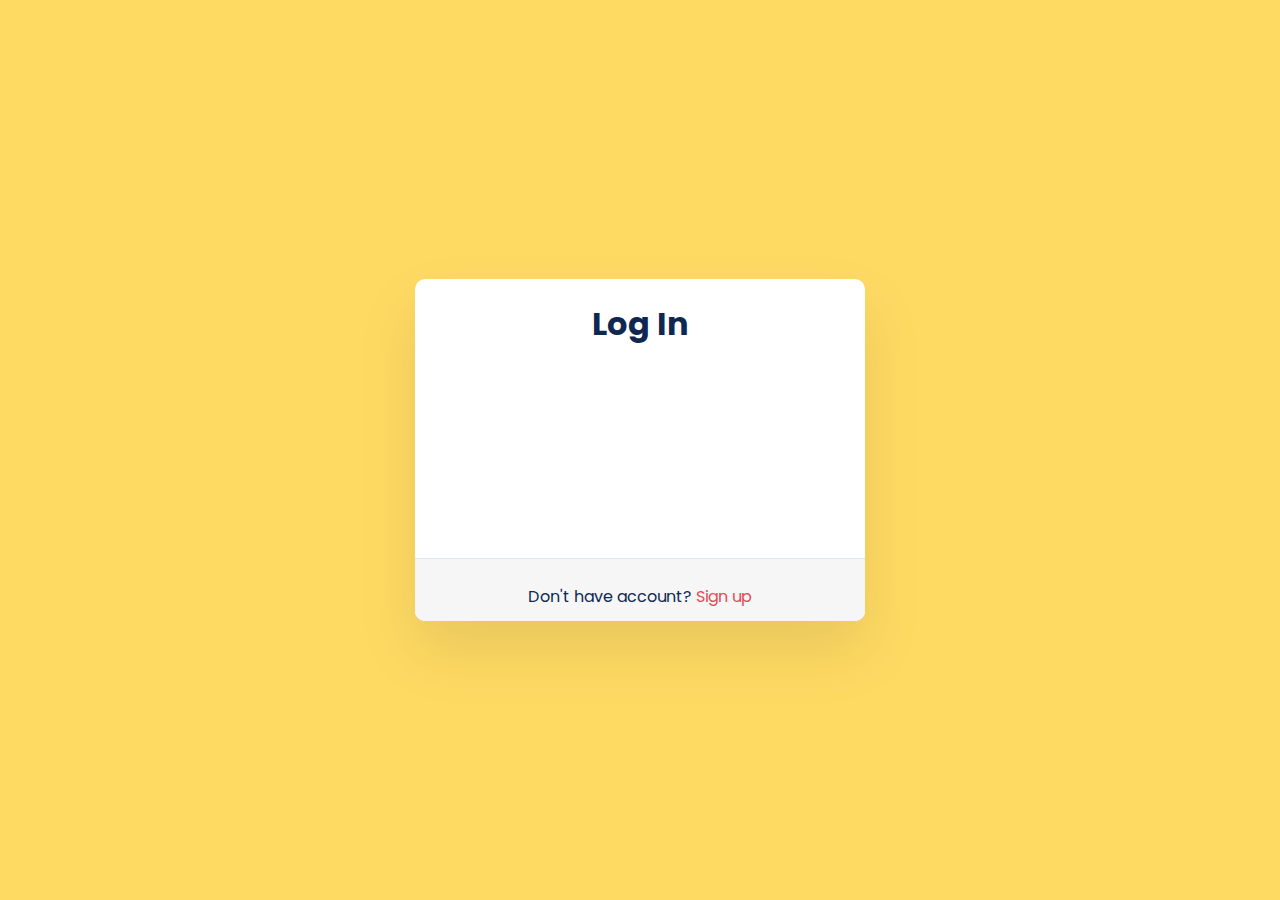
<file: index.html>
<!DOCTYPE html>
<html lang="en">

<head>
    <meta charset="utf-8">
    <title>Quiz :: Login</title>
    <script src="https://code.jquery.com/jquery-3.1.1.min.js"></script>
    <script src="./script/auth.js"></script>
    <link href="./css/style.css" rel="stylesheet">
</head>

<body>
    <main class="wrapper fadeInDown">
        <div id="formContent">
            <h1 class="active"> Log In </h1>
            <form action="#" id='loginForm'>
                <input type="text" id="loginEmail" class="fadeIn second textInput" name="loginEmail" placeholder="Email" autocomplete="off">

                <input type="password" id="loginPwd" class="fadeIn third textInput" name="loginPwd" placeholder="Password">

                <input type="submit" class="fadeIn fourth" value="Sign In">
            </form>

            <div id="formFooter">
                <span class='errorMessage'></span><br>
                Don't have account? <a class="underlineHover" href="./register.html">Sign up</a>
            </div>

        </div>
    </main>
</body>

</html>
</file>
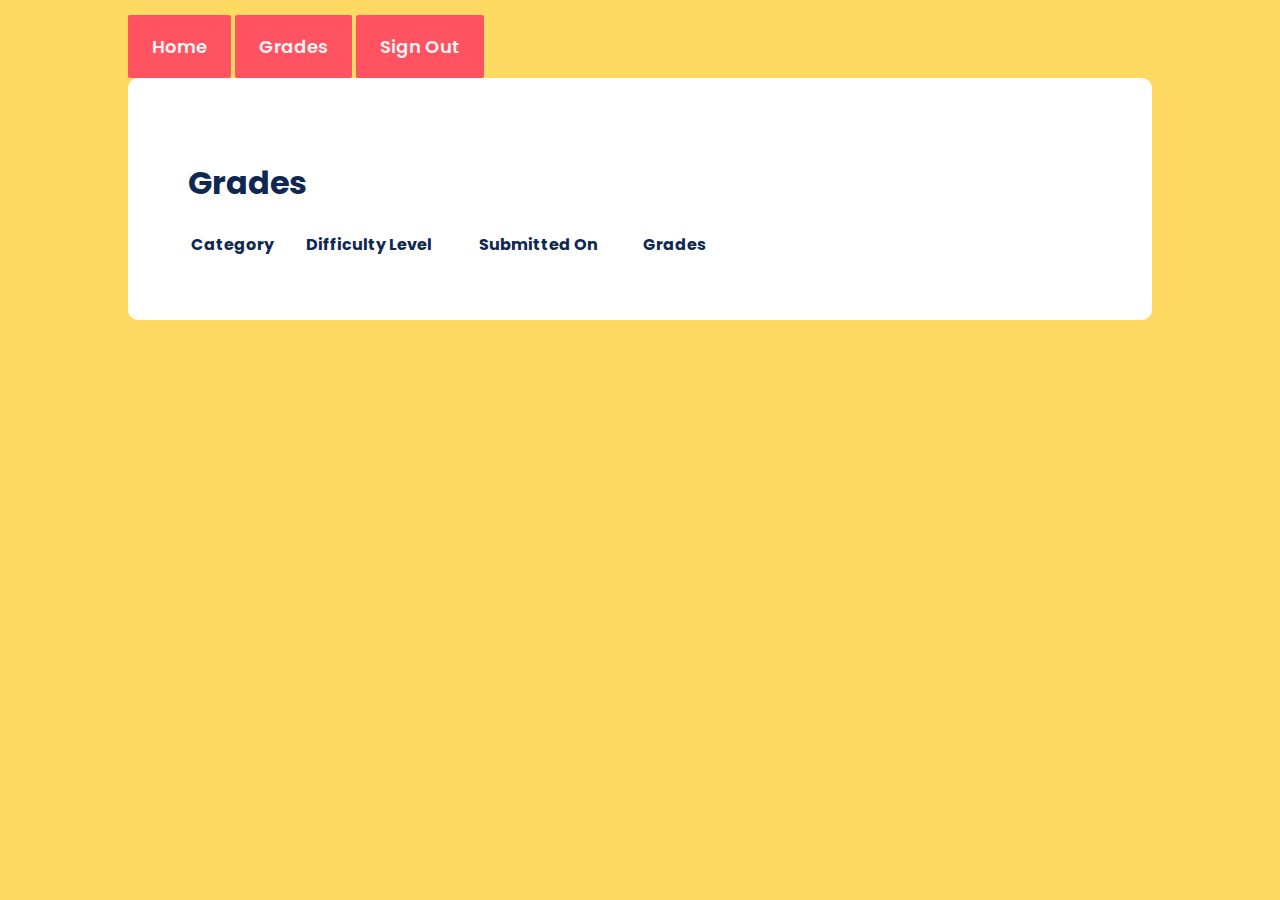
<file: grades.html>
<!DOCTYPE html>
<html lang="en">
<head>
    <meta charset="utf-8">
    <title>Quiz :: Grades</title>
    <script src="https://code.jquery.com/jquery-3.1.1.min.js"></script>
    <script src="./script/grades.js"></script>
    <link href='./css/style.css' rel="stylesheet">
</head>

<body>
    <header></header>
    
    <nav class="topnav container">
        <div class="topnav-right">
          <a href="./home.html">Home</a>
            <a href="#">Grades</a>
            <a href="#" id='logout'>Sign Out</a>
          </div>
    </nav>
    
    <main class='container quizWrapper'>
        <h1>Grades</h1>
        <table>
          <thead>
            <tr>
              <th>Category</th>
              <th>Difficulty Level</th>
              <th>Submitted On</th>
              <th>Grades</th>
            </tr>
          </thead>
          <tbody>

          </tbody>
        </table>
    </main>
    
    <footer></footer>
</body>
</html>
</file>
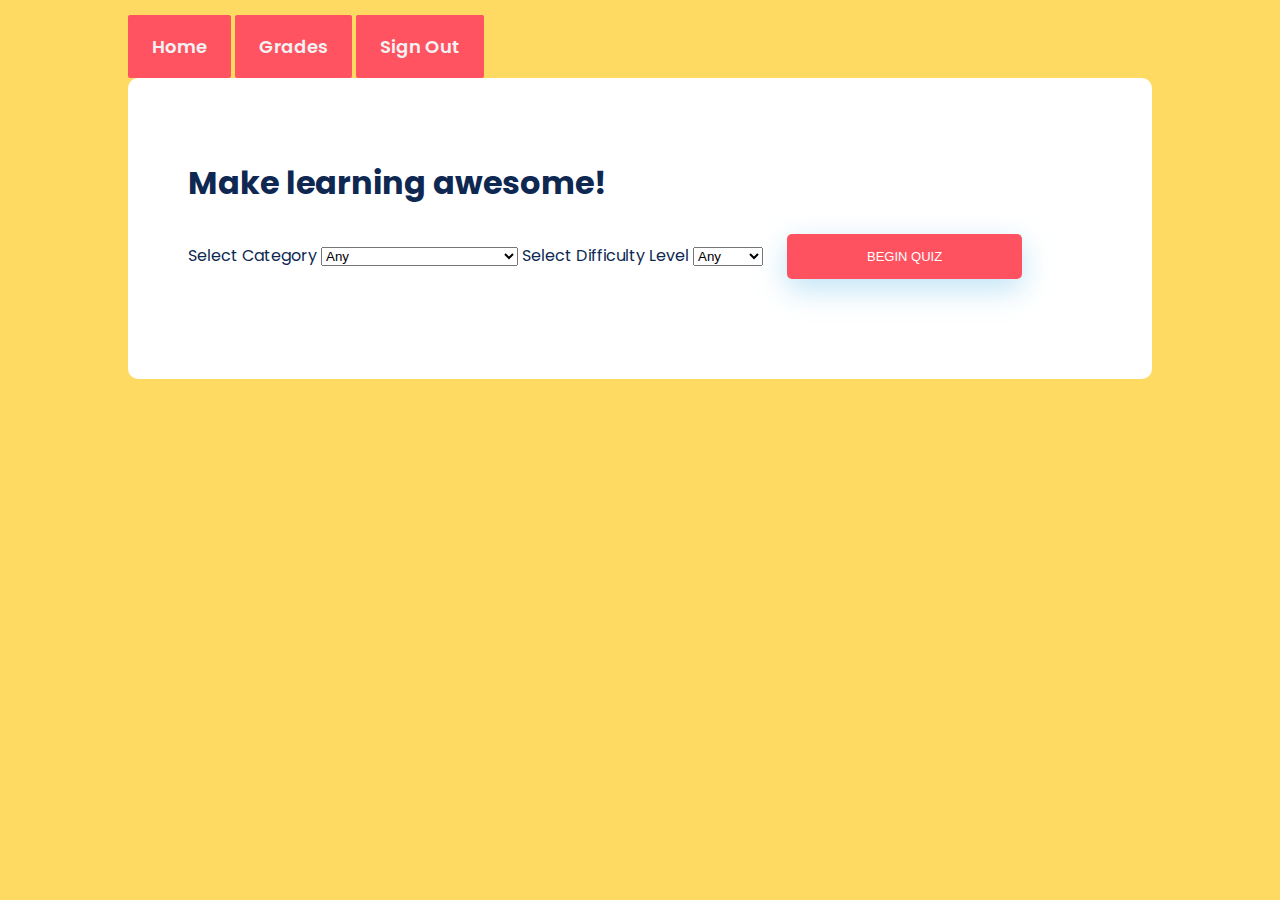
<file: home.html>
<!DOCTYPE html>
<html lang="en">
<head>
    <meta charset="utf-8">
    <title>Quiz :: Home</title>
    <script src="https://code.jquery.com/jquery-3.1.1.min.js"></script>
    <script src="./script/home.js"></script>
    <link href='./css/style.css' rel="stylesheet">
</head>

<body>
    <header></header>
    
    <nav class="container topnav">
        <div class="topnav-right">
            <a href="#">Home</a>
            <a href="./grades.html">Grades</a>
            <a href="#" id='logout'>Sign Out</a>
          </div>
    </nav>
    
    <main class='container quizWrapper'>
        <h1>Make learning awesome!</h1>
        <label for='categories'>Select Category</label>
        <select name="categories" id="categories">
            <option value='any'>Any</option>
            <option value='9'>General Knowledge</option>
            <option value='10'>Entertain: Books</option>
            <option value='11'>Entertain: Film</option>
            <option value='12'>Entertain: Music</option>
            <option value='13'>Entertain: Musicals & Theatre</option>
            <option value='14'>Entertain: Television</option>
            <option value='15'>Entertain: Video Games</option>
            <option value='16'>Entertain: Board Games</option>
            <option value='17'>Science & Nature</option>
            <option value='18'>Science: Computers</option>
            <option value='19'>Science: Mathematics</option>
            <option value='20'>Mythology</option>
            <option value='21'>Sports</option>
            <option value='22'>Geography</option>
            <option value='23'>History</option>
            <option value='24'>Politics</option>
            <option value="25">Arts</option>
            <option value="26">Celeberties</option>
            <option value="27">Animals</option>
            <option value="28">Vehicals</option>
            <option value="30">Science Gadgets</option>
        </select>

        <label for='difficulty'>Select Difficulty Level</label>
        <select name="difficulty" id="difficulty">
            <option value='any'>Any</option>
            <option value='easy'>Easy</option>
            <option value='medium'>Medium</option>
            <option value='hard'>Hard</option>
        </select>
        
        <input type='button' id='start' value='Begin Quiz'>
        <div id='loader' class='center'></div>
        <div id='quiz'></div>
        <div id='result'></div>
        <div id='noquiz'></div>
        <input type='button' id='submitQuiz' value='Submit Quiz'>
    </main>
    
    <footer></footer>
</body>
</html>
</file>
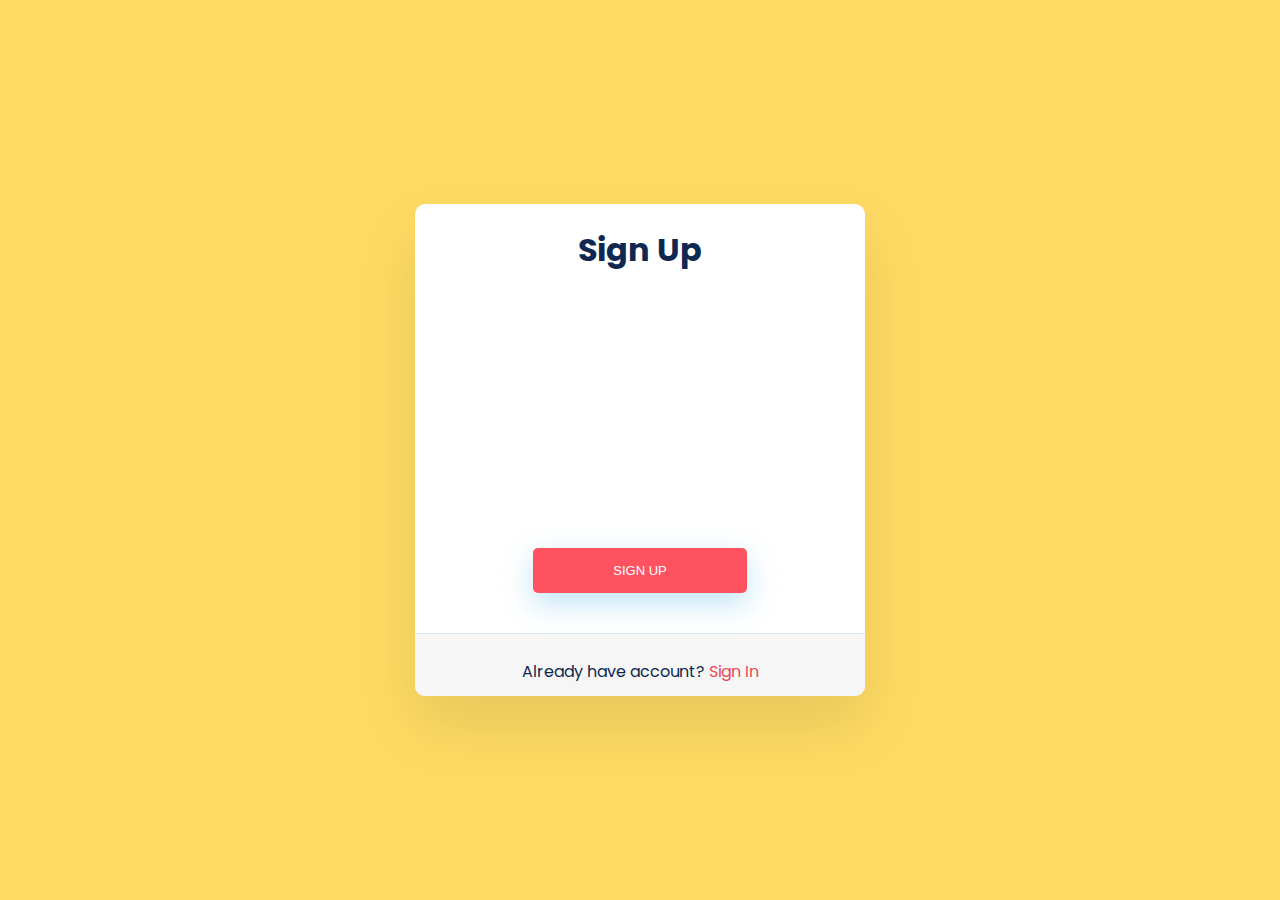
<file: register.html>
<!DOCTYPE html>
<html lang="en">

<head>
    <meta charset="utf-8">
    <title>Quiz :: Register</title>
    <script src="https://code.jquery.com/jquery-3.1.1.min.js"></script>
    <script src="./script/auth.js"></script>
    <link href="./css/style.css" rel="stylesheet">
</head>

<body>
    <main class="wrapper fadeInDown">

        <div id="formContent">
            <h1 class="active">Sign Up</h1>
            <form action="#" id="signupForm">
                <input type="text" id="fName" class="fadeIn second textInput" name="fName" placeholder="Firstname">

                <input type="text" id="lName" class="fadeIn second textInput" name="lName" placeholder="Lastname">

                <input type="text" id="signupEmail" class="fadeIn second textInput" name="signupEmail" placeholder="Email">

                <input type="password" id="signupPwd" class="fadeIn second textInput" name="signupPwd" placeholder="Password">

                <input type="submit" value="Sign Up">
            </form>

            <div id="formFooter">
                <span class='errorMessage'></span><br>
                Already have account? <a class="underlineHover" href="./index.html">Sign In</a>
            </div>
        </div>

    </main>

    <footer></footer>
</body>

</html>
</file>
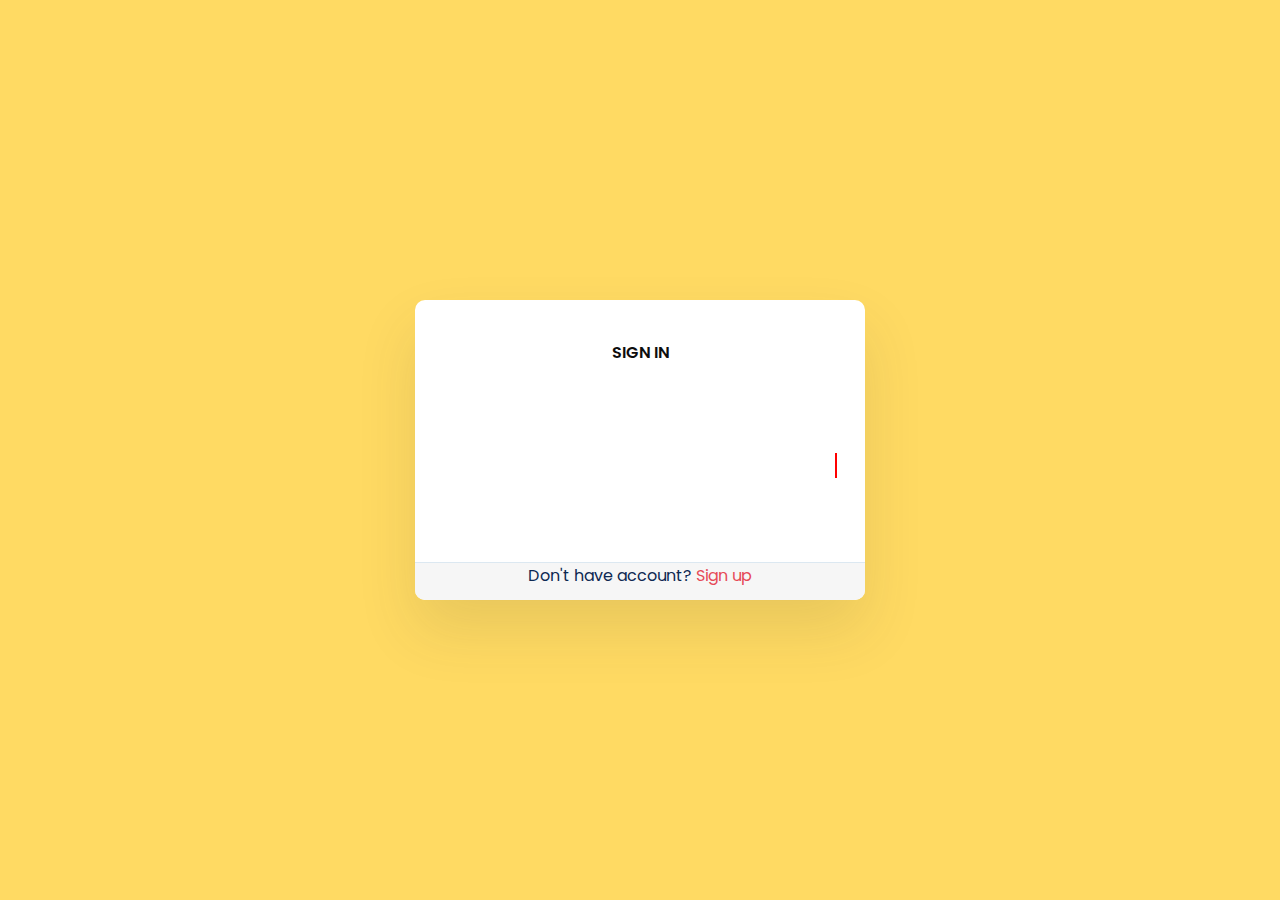
<file: test.html>
<!DOCTYPE html>
<html lang="en">
<head>
    <meta charset="utf-8">
    <title>Login</title>
    <script src="https://code.jquery.com/jquery-3.1.1.min.js"></script>
    <link href="./css/style.css" rel="stylesheet">
</head>

<body>


<div class="wrapper fadeInDown">
    <div id="formContent">

      <h2 class="active"> Sign In </h2>
  
      <form>
        <input type="text" id="loginEmail" class="fadeIn second textInput error" name="loginEmail" placeholder="Email">
        <!-- <span class="error"></span> -->

        <input type="password" id="loginPwd" class="fadeIn third textInput" name="loginPwd" placeholder="Password">
        <span class="error"></span>

        <input type="submit" class="fadeIn fourth" value="Log In">
      </form>
  
      <div id="formFooter">
        Don't have account? <a class="underlineHover" href="./register.html">Sign up</a>
      </div>
  
    </div>
  </div>
  </body>
  </html>
</file>
<file: css/style.css>
@import url('https://fonts.googleapis.com/css?family=Poppins');

/* BASIC */

html {
    background-color: #FFDA63;
}

body {
    font-family: "Poppins", sans-serif;
    height: 100vh;
    margin: 0;
    padding: 0;
    color: #0E2852;
}

a {
    color: #E64A57;
    display: inline-block;
    text-decoration: none;
    font-weight: 400;
}

h2 {
    text-align: center;
    font-size: 16px;
    font-weight: 600;
    text-transform: uppercase;
    display: inline-block;
    margin: 40px 8px 10px 8px;
    color: #0d0d0d;
}

.container{
    max-width: 80%;
    margin: auto;
    /*
    width: 100%;
    padding-right: var(--bs-gutter-x,.75rem);
    padding-left: var(--bs-gutter-x,.75rem);
    margin-right: auto;
    margin-left: auto;
*/
}

.quizWrapper{
    padding: 60px;
    background-color: #fff;
    border-radius: 10px;    
}
/* STRUCTURE */

.wrapper {
    display: flex;
    align-items: center;
    flex-direction: column;
    justify-content: center;
    width: 100%;
    min-height: 100%;
    padding: 20px;
}

#formContent {
    -webkit-border-radius: 10px 10px 10px 10px;
    border-radius: 10px 10px 10px 10px;
    background: #fff;
    padding: 30px;
    width: 90%;
    max-width: 450px;
    position: relative;
    padding: 0px;
    -webkit-box-shadow: 0 30px 60px 0 #403f2b1f;
    box-shadow: 0 30px 60px 0 #403f2b1f;
    text-align: center;
}

#formFooter {
    background-color: #f6f6f6;
    border-top: 1px solid #dce8f1;
    padding-bottom: 10px;
    text-align: center;
    -webkit-border-radius: 0 0 10px 10px;
    border-radius: 0 0 10px 10px;
}



/* FORM TYPOGRAPHY*/

input[type=button],
input[type=submit],
input[type=reset] {
    background-color: #FF5261;
    border: none;
    color: white;
    padding: 15px 80px;
    text-align: center;
    text-decoration: none;
    display: inline-block;
    text-transform: uppercase;
    font-size: 13px;
    -webkit-box-shadow: 0 10px 30px 0 rgba(95, 186, 233, 0.4);
    box-shadow: 0 10px 30px 0 rgba(95, 186, 233, 0.4);
    -webkit-border-radius: 5px 5px 5px 5px;
    border-radius: 5px 5px 5px 5px;
    margin: 5px 20px 40px 20px;
    -webkit-transition: all 0.3s ease-in-out;
    -moz-transition: all 0.3s ease-in-out;
    -ms-transition: all 0.3s ease-in-out;
    -o-transition: all 0.3s ease-in-out;
    transition: all 0.3s ease-in-out;
}

input[type=button]:hover,
input[type=submit]:hover,
input[type=reset]:hover {
    background-color: #E64A57;
}

input[type=button]:active,
input[type=submit]:active,
input[type=reset]:active {
    -moz-transform: scale(0.95);
    -webkit-transform: scale(0.95);
    -o-transform: scale(0.95);
    -ms-transform: scale(0.95);
    transform: scale(0.95);
}

.textInput {
    background-color: #f6f6f6;
    border: none;
    color: #0d0d0d;
    padding: 15px 32px;
    text-align: left;
    text-decoration: none;
    display: inline-block;
    font-size: 16px;
    margin: 5px;
    width: 85%;
    border: 2px solid #f6f6f6;
    -webkit-transition: all 0.5s ease-in-out;
    -moz-transition: all 0.5s ease-in-out;
    -ms-transition: all 0.5s ease-in-out;
    -o-transition: all 0.5s ease-in-out;
    transition: all 0.5s ease-in-out;
    -webkit-border-radius: 5px 5px 5px 5px;
    border-radius: 5px 5px 5px 5px;
}

input[type=text]:focus {
    background-color: #fff;
    border-bottom: 2px solid #FF7480;
}

input[type=text]:placeholder {
    color: #cccccc;
}



/* ANIMATIONS */

/* Simple CSS3 Fade-in-down Animation */
.fadeInDown {
    -webkit-animation-name: fadeInDown;
    animation-name: fadeInDown;
    -webkit-animation-duration: 1s;
    animation-duration: 1s;
    -webkit-animation-fill-mode: both;
    animation-fill-mode: both;
}

@-webkit-keyframes fadeInDown {
    0% {
        opacity: 0;
        -webkit-transform: translate3d(0, -100%, 0);
        transform: translate3d(0, -100%, 0);
    }

    100% {
        opacity: 1;
        -webkit-transform: none;
        transform: none;
    }
}

@keyframes fadeInDown {
    0% {
        opacity: 0;
        -webkit-transform: translate3d(0, -100%, 0);
        transform: translate3d(0, -100%, 0);
    }

    100% {
        opacity: 1;
        -webkit-transform: none;
        transform: none;
    }
}

/* Simple CSS3 Fade-in Animation */
@-webkit-keyframes fadeIn {
    from {
        opacity: 0;
    }

    to {
        opacity: 1;
    }
}

@-moz-keyframes fadeIn {
    from {
        opacity: 0;
    }

    to {
        opacity: 1;
    }
}

@keyframes fadeIn {
    from {
        opacity: 0;
    }

    to {
        opacity: 1;
    }
}

.fadeIn {
    opacity: 0;
    -webkit-animation: fadeIn ease-in 1;
    -moz-animation: fadeIn ease-in 1;
    animation: fadeIn ease-in 1;

    -webkit-animation-fill-mode: forwards;
    -moz-animation-fill-mode: forwards;
    animation-fill-mode: forwards;

    -webkit-animation-duration: 1s;
    -moz-animation-duration: 1s;
    animation-duration: 1s;
}

.fadeIn.first {
    -webkit-animation-delay: 0.4s;
    -moz-animation-delay: 0.4s;
    animation-delay: 0.4s;
}

.fadeIn.second {
    -webkit-animation-delay: 0.6s;
    -moz-animation-delay: 0.6s;
    animation-delay: 0.6s;
}

.fadeIn.third {
    -webkit-animation-delay: 0.8s;
    -moz-animation-delay: 0.8s;
    animation-delay: 0.8s;
}

.fadeIn.fourth {
    -webkit-animation-delay: 1s;
    -moz-animation-delay: 1s;
    animation-delay: 1s;
    margin-bottom: 15px;
}

#loader {
    border: 7px solid #f3f3f3;
    border-radius: 50%;
    border-top: 7px solid #FF5261;
    width: 50px;
    height: 50px;
    animation: spin 1s linear infinite;
    z-index: 1;
    display: none;
}

@keyframes spin {
    100% {
        transform: rotate(360deg);
    }
}

.center {
    position: absolute;
    top: 50px;
    bottom: 0;
    left: 0;
    right: 0;
    margin: auto;
}

.errorMessage {
    color: red;
    font-size: 13px
}

.error {
    border: 1px solid red;
    background-color: #ffe8e7;
}

/* Simple CSS3 Fade-in Animation */
.underlineHover:after {
    display: block;
    left: 0;
    bottom: -10px;
    width: 0;
    height: 2px;
    background-color: #FF5261;
    content: "";
    transition: width 0.2s;
}

.underlineHover:hover {
    color: #0d0d0d;
}

.underlineHover:hover:after {
    width: 100%;
}



/* OTHERS */

*:focus {
    outline: none;
}

#icon {
    width: 60%;
}

* {
    box-sizing: border-box;
}

.topnav {
    overflow: hidden;
    /* background-color:; */
}

.topnav a {
    color: #f2f2f2;
    text-align: center;
    padding: 18px 24px;
    text-decoration: none;
    font-size: 18px;
    font-weight: 600;
    background-color: #FF5362;
    margin-top: 15px;
    border-radius: 2px;
}

.topnav a:hover {
    background-color: #E64A57;
/*    color: black;*/
}

.topnav a.active {
    background-color: #4CAF50;
/*    color: #0E2852;*/
}

.topnav-right {
    float: left;
}

#quiz ul li {
    list-style-type: none;
}

#quiz p {
    font-weight: bold;
}

#submitQuiz {
    display: none;
}

#result {
    text-align: center;
}

#result span {
    color: #FF5261;
}

table {
    width: 60%;
}

table thead {
    text-align: left;
}

.text-center {
    text-align: center;
}
</file>
